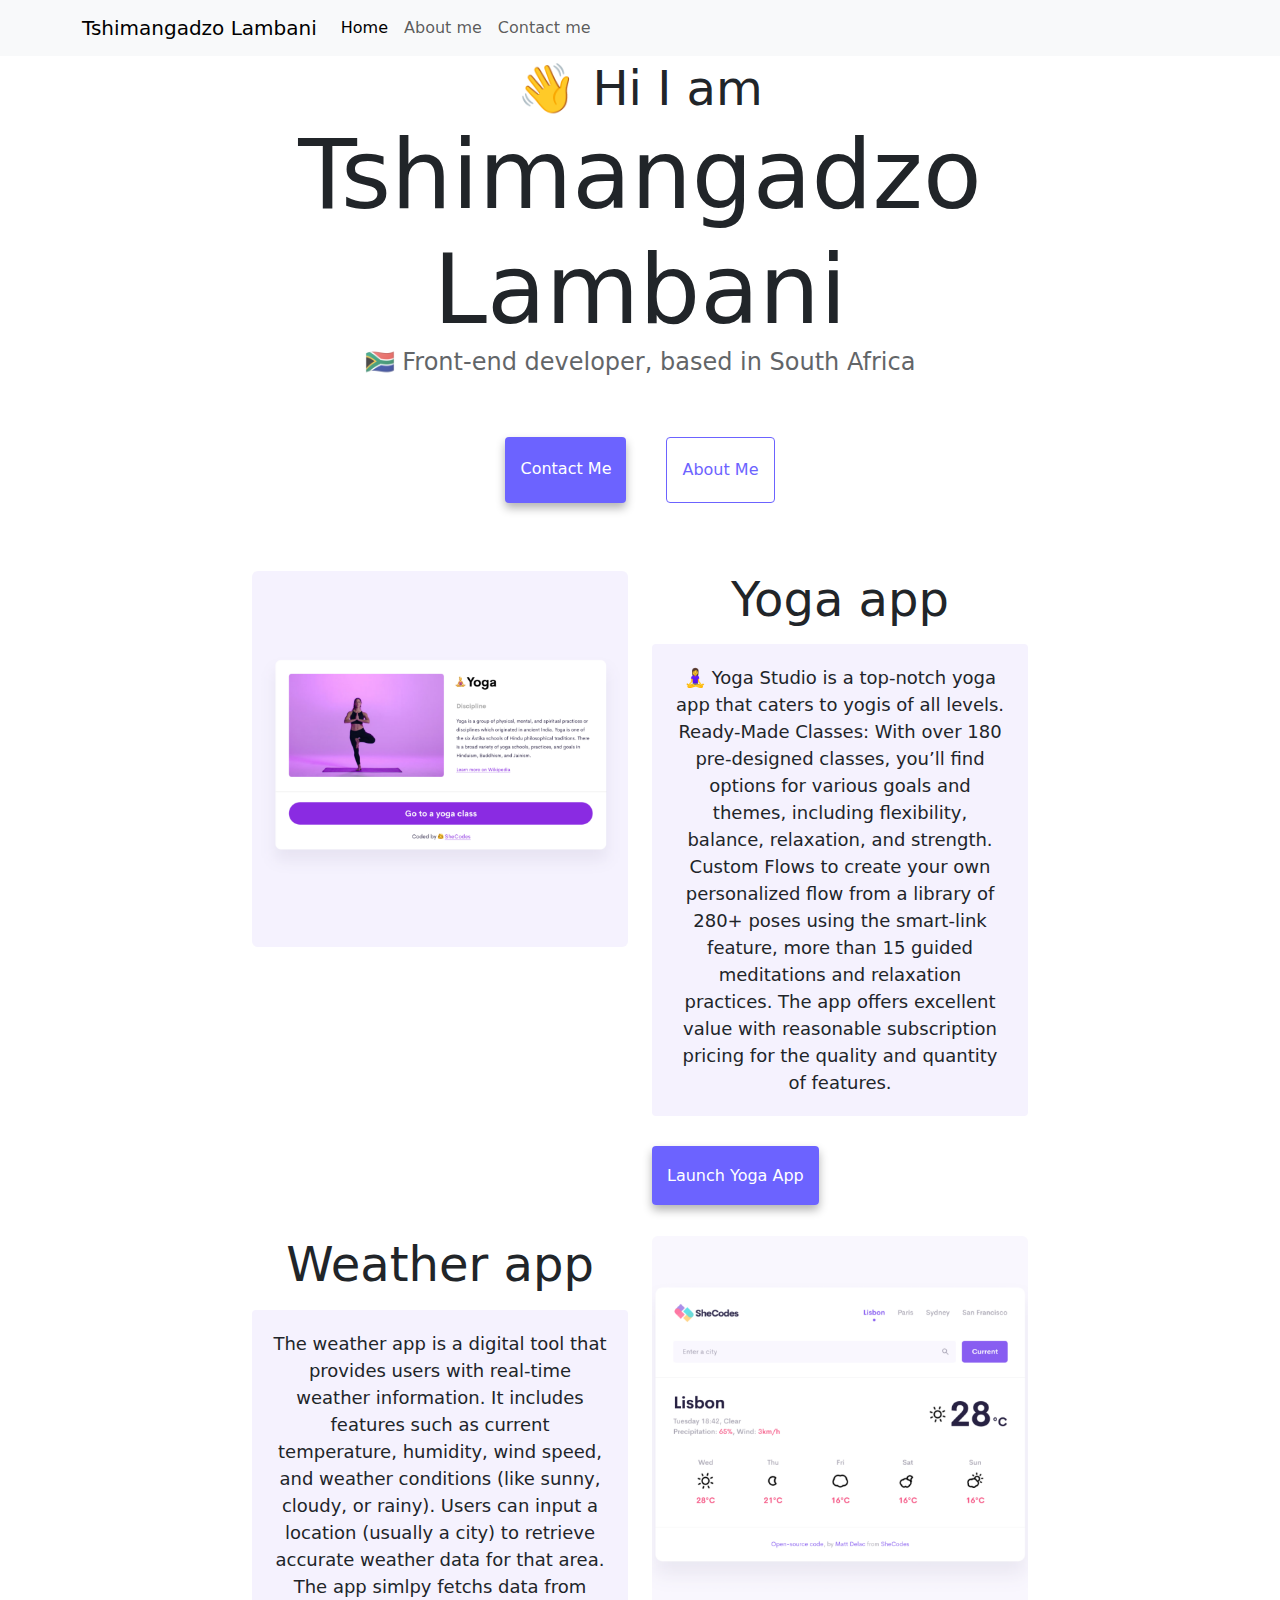
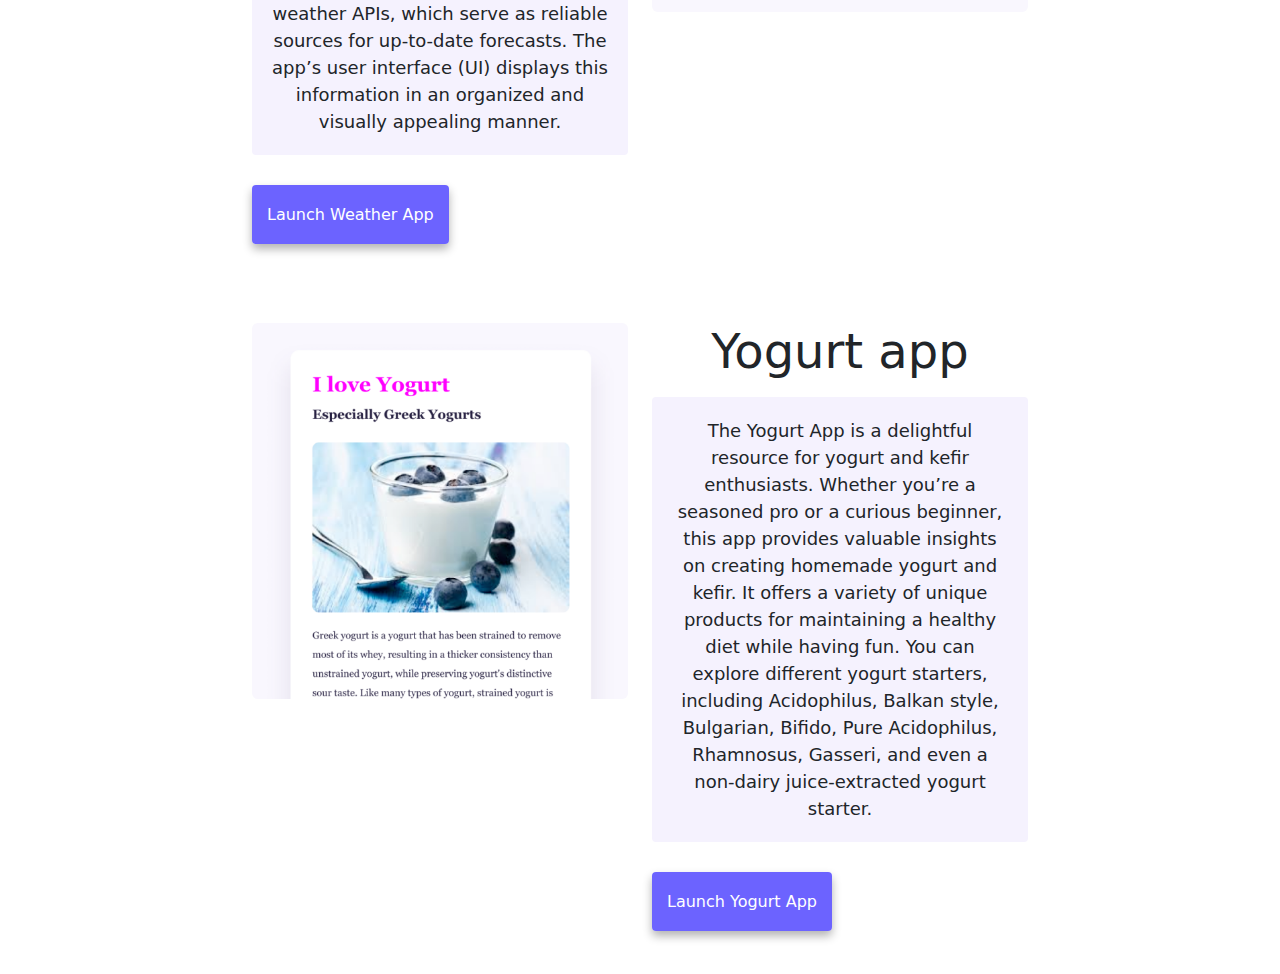
<file: index.html>
<!DOCTYPE html>
<html lang="en">

<head>
    <meta charset="UTF-8" />
    <meta http-equiv="X-UA-Compatible" content="IE=edge" />
    <meta name="viewport" content="width=device-width, initial-scale=1.0" />
    <meta name="description"
        content="Tshimangadzo is a front-end developer based in South Africa, Johannesburg, check out her projects and contact her for job inquiries">
    <title>Front-end developer - Tshimangadzo Lambani</title>
    <link href="https://cdn.jsdelivr.net/npm/bootstrap@5.3.3/dist/css/bootstrap.min.css" rel="stylesheet"
        integrity="sha384-QWTKZyjpPEjISv5WaRU9OFeRpok6YctnYmDr5pNlyT2bRjXh0JMhjY6hW+ALEwIH" crossorigin="anonymous">
    <script src="https://cdn.jsdelivr.net/npm/bootstrap@5.3.3/dist/js/bootstrap.bundle.min.js"
        integrity="sha384-YvpcrYf0tY3lHB60NNkmXc5s9fDVZLESaAA55NDzOxhy9GkcIdslK1eN7N6jIeHz"
        crossorigin="anonymous"></script>
    <link rel="stylesheet" href="style.css" />
</head>

<body>
    <nav class="navbar navbar-expand-lg navbar-light bg-light fixed-top">
        <div class="container">
            <a class="navbar-brand" href="index.html" title="Homepage">Tshimangadzo Lambani</a>
            <button class="navbar-toggler" type="button" data-bs-toggle="collapse" data-bs-target="#navbarNav"
                aria-controls="navbarNav" aria-expanded="false" aria-label="Toggle navigation">
                <span class="navbar-toggler-icon"></span>
            </button>
            <div class="collapse navbar-collapse" id="navbarNav">
                <ul class="navbar-nav">
                    <li class="nav-item">
                        <a class="nav-link active" aria-current="page" href="index.html" title="Homepage">Home</a>
                    </li>
                    <li class="nav-item">
                        <a class="nav-link" href="about.html" title="About Tshimangadzo">About me</a>
                    </li>
                    <li class="nav-item">
                        <a class="nav-link" href="about.html#contact" title="Contact Tshimangadzo">Contact me</a>
                    </li>
                </ul>
            </div>
        </div>
    </nav>
    <h2 class="text-center">👋 Hi I am</h2>
    <h1 class="text-center">Tshimangadzo Lambani</h1>
    <h3 class="text-center">🇿🇦 Front-end developer, based in South Africa</h3>
    <div class="navigation-links mb-5">
        <a href="about.html#contact" class="primary-link" title="Contact Tshimangadzo">Contact me</a>
        <a href="about.html" class="secondary-link" title="About Tshimangadzo">About me</a>
    </div>
    <div class="container">
        <div class="row">
            <div class="col-md-6">
                <img src="images/yoga.png" alt="Yoga project" class="img-fluid rounded">
            </div>
            <div class="col-md-6">
                <h2 class="mb-3">Yoga app</h2>
                <p>
                    🧘‍♀️ Yoga Studio is a top-notch yoga app that caters to yogis of all levels. Ready-Made Classes:
                    With over 180 pre-designed classes, you’ll find options for various goals and themes, including
                    flexibility, balance, relaxation, and strength.
                    Custom Flows to create your own personalized flow from a library of 280+ poses using the smart-link
                    feature, more than 15 guided meditations and relaxation practices.
                    The app offers excellent value with reasonable subscription pricing for the
                    quality and quantity of features.
                </p>
                <div class="mt-5">
                    <a href="#" class="primary-link" title="Yoga project">Launch Yoga App</a>
                </div>
            </div>
        </div>
        <div class="row mt-5">
            <div class="col-md-6">
                <h2 class="mb-3">Weather app</h2>
                <p>
                    The weather app is a digital tool that provides users with real-time weather information. It
                    includes features
                    such as current temperature, humidity, wind speed, and weather conditions (like sunny, cloudy, or
                    rainy). Users can
                    input a location (usually a city) to retrieve accurate weather data for that area. The app simlpy
                    fetchs data from
                    weather APIs, which serve as reliable sources for up-to-date forecasts. The app’s user interface
                    (UI) displays this
                    information in an organized and visually appealing manner.
                </p>
                <div class="mb-5 mt-5">
                    <a href="#" class="primary-link" title="Weather project">Launch Weather App</a>
                </div>
            </div>
            <div class="col-md-6">
                <img src="images/weather.png" alt="Weather project" class="img-fluid rounded">
            </div>
        </div>
        <div class="row mt-5">
            <div class="col-md-6">
                <img src="images/yogurt.png" alt="Yogurt project" class="img-fluid rounded">
            </div>
            <div class="col-md-6">
                <h2 class="mb-3">Yogurt app</h2>
                <p>
                    The Yogurt App is a delightful resource for yogurt and kefir enthusiasts. Whether you’re a seasoned
                    pro
                    or a curious beginner, this app provides valuable insights on creating homemade yogurt and kefir. It
                    offers a variety of
                    unique products for maintaining a healthy diet while having fun. You can explore different yogurt
                    starters, including
                    Acidophilus, Balkan style, Bulgarian, Bifido, Pure Acidophilus, Rhamnosus, Gasseri, and even a
                    non-dairy juice-extracted
                    yogurt starter.
                </p>
                <div class="mt-5">
                    <a href="#" class="primary-link" title="Yogurt project">Launch Yogurt App</a>
                </div>
            </div>
        </div>
    </div>
</body>

</html>
</file>
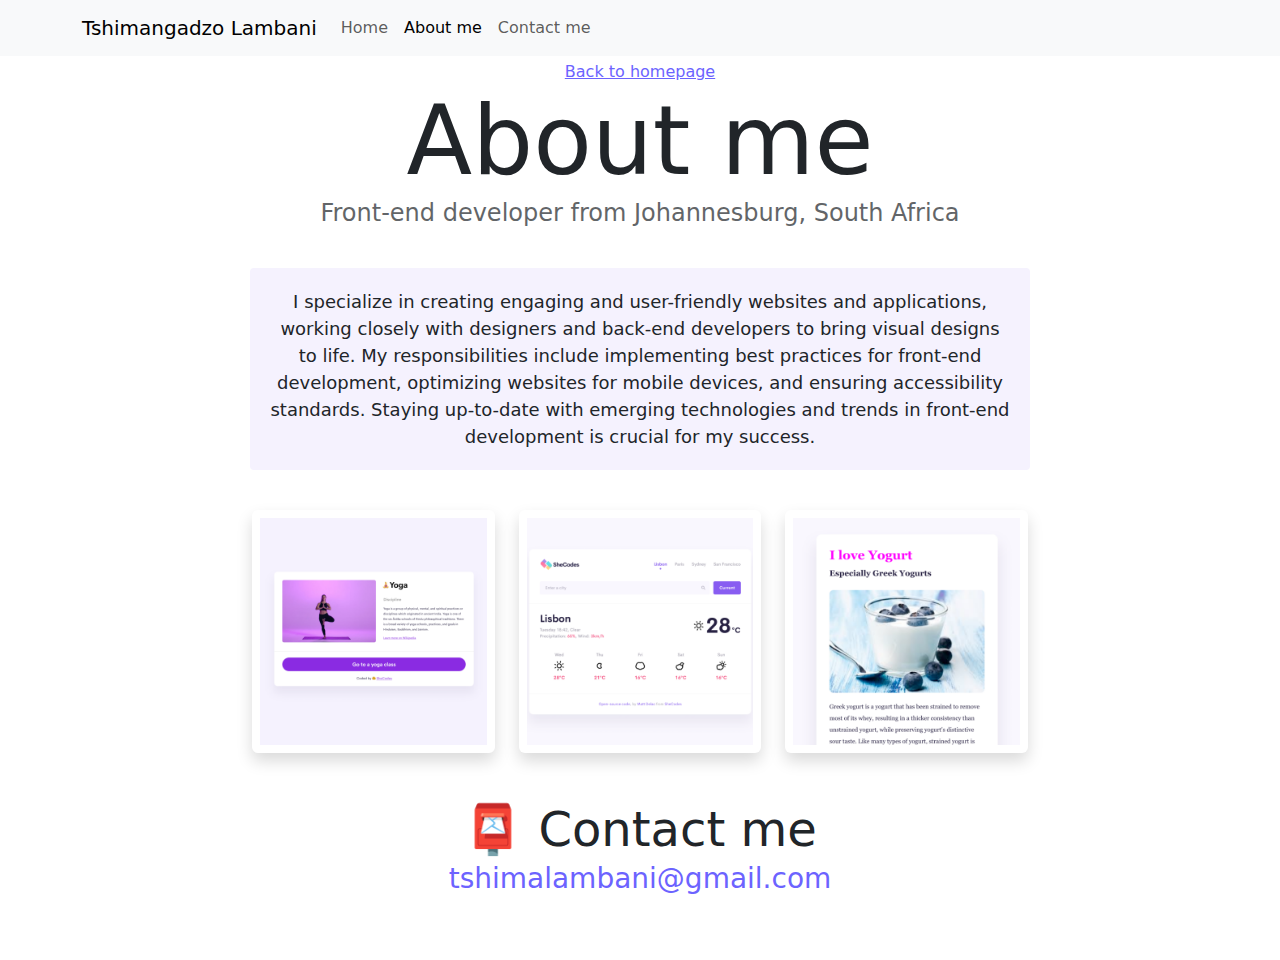
<file: about.html>
<!DOCTYPE html>
<html lang="en">

<head>
    <meta charset="UTF-8" />
    <meta http-equiv="X-UA-Compatible" content="IE=edge" />
    <meta name="viewport" content="width=device-width, initial-scale=1.0" />
    <meta name="description" content="About Tshimangadzo Lambani, a front-end developer based in South Africa">
    <link href="https://cdn.jsdelivr.net/npm/bootstrap@5.3.3/dist/css/bootstrap.min.css" rel="stylesheet"
        integrity="sha384-QWTKZyjpPEjISv5WaRU9OFeRpok6YctnYmDr5pNlyT2bRjXh0JMhjY6hW+ALEwIH" crossorigin="anonymous">
    <script src="https://cdn.jsdelivr.net/npm/bootstrap@5.3.3/dist/js/bootstrap.bundle.min.js"
        integrity="sha384-YvpcrYf0tY3lHB60NNkmXc5s9fDVZLESaAA55NDzOxhy9GkcIdslK1eN7N6jIeHz"
        crossorigin="anonymous"></script>
    <link rel="stylesheet" href="style.css" />
    <title>About Tshimangadzo Lambani</title>
</head>

<body>
    <nav class="navbar navbar-expand-lg navbar-light bg-light fixed-top">
        <div class="container">
            <a class="navbar-brand" href="index.html" title="Homepage">Tshimangadzo Lambani</a>
            <button class="navbar-toggler" type="button" data-bs-toggle="collapse" data-bs-target="#navbarNav"
                aria-controls="navbarNav" aria-expanded="false" aria-label="Toggle navigation">
                <span class="navbar-toggler-icon"></span>
            </button>
            <div class="collapse navbar-collapse" id="navbarNav">
                <ul class="navbar-nav">
                    <li class="nav-item">
                        <a class="nav-link" aria-current="page" href="index.html" title="Homepage">Home</a>
                    </li>
                    <li class="nav-item">
                        <a class="nav-link active" href="about.html" title="About Tshimangadzo">About me</a>
                    </li>
                    <li class="nav-item">
                        <a class="nav-link" href="about.html#contact" title="Contact Tshimangadzo">Contact me</a>
                    </li>
                </ul>
            </div>
        </div>
    </nav>
    <a href="index.html" class="homepage-link" title="Homepage">Back to homepage</a>
    <h1 class="text-center">About me</h1>
    <h3 class="text-center">Front-end developer from Johannesburg, South Africa</h3>
    <div class="about-paragraphs text-center">
        <p>
            I specialize in creating engaging and user-friendly websites and applications, working closely with
            designers and
            back-end developers to bring visual designs to life. My responsibilities include implementing best practices
            for
            front-end development, optimizing websites for mobile devices, and ensuring accessibility standards. Staying
            up-to-date
            with emerging technologies and trends in front-end development is crucial for my success.
        </p>
    </div>
    <div class="container">
        <div class="row">
            <div class="col-sm-4">
                <img src="images/yoga.png" alt="Yoga project" class="img-fluid p-2 shadow rounded">
            </div>
            <div class="col-sm-4">
                <img src="images/weather.png" alt="Weather project" class="img-fluid p-2 shadow rounded">
            </div>
            <div class="col-sm-4">
                <img src="images/yogurt.png" alt="Yogurt project" class="img-fluid p-2 shadow rounded">
            </div>
        </div>
    </div>
    <div id="contact" class="mt-5">
        <h2 class="text-center">📮 Contact me</h2>
        <a href="mailto:tshimalambani@gmail.com" class="email-link">tshimalambani@gmail.com</a>
    </div>
</body>

</html>
</file>
<file: style.css>
:root {
  --primary-color: #6c63ff;
  --secondary-color: #f5f2fe;
  --box-shadow: 0 5px 10px rgba(0, 0, 0, 0.3);
}

body {
  background: #fff;
  margin: 60px auto;
  max-width: 800px;
}

h1,
h2,
h3 {
  text-align: center;
  margin: 0;
}

h1 {
  font-size: 96px;
}

h2 {
  font-size: 48px;
}

h3 {
  font-size: 24px;
  opacity: 0.7;
}

p {
  background: var(--secondary-color);
  padding: 20px;
  border-radius: 4px;
  font-size: 18px;
  line-height: 1.5;
  text-align: center;
}

.navigation-links {
  display: flex;
  margin-top: 40px;
  justify-content: center;
}

.navigation-links a {
  margin: 20px;
  border-radius: 4px;
  padding: 20px 15px;
  text-decoration: none;
  text-transform: capitalize;
}

.contact-link {
  background: var(--primary-color);
  box-shadow: var(--box-shadow);
  color: white;
}

.about-link {
  color: var(--primary-color);
  border: 1px solid var(--primary-color);
}

.homepage-link {
  color: var(--primary-color);
  text-align: center;
  display: block;
}

.about-paragraphs {
  display: flex;
  margin: 30px 0;
}

.about-paragraphs p {
  margin: 10px;
}

.email-link {
  display: flex;
  justify-content: center;
  color: var(--primary-color);
  font-size: 28px;
  text-decoration: none;
}

.email-link:hover {
  text-decoration: underline;
}

.primary-link {
  border-radius: 4px;
  padding: 20px 15px;
  text-decoration: none;
  text-transform: capitalize;
  background: var(--primary-color);
  box-shadow: var(--box-shadow);
  color: white;
}

.secondary-link {
  border-radius: 4px;
  padding: 20px 15px;
  text-decoration: none;
  text-transform: capitalize;
  color: var(--primary-color);
  border: 1px solid var(--primary-color);
}
</file>
